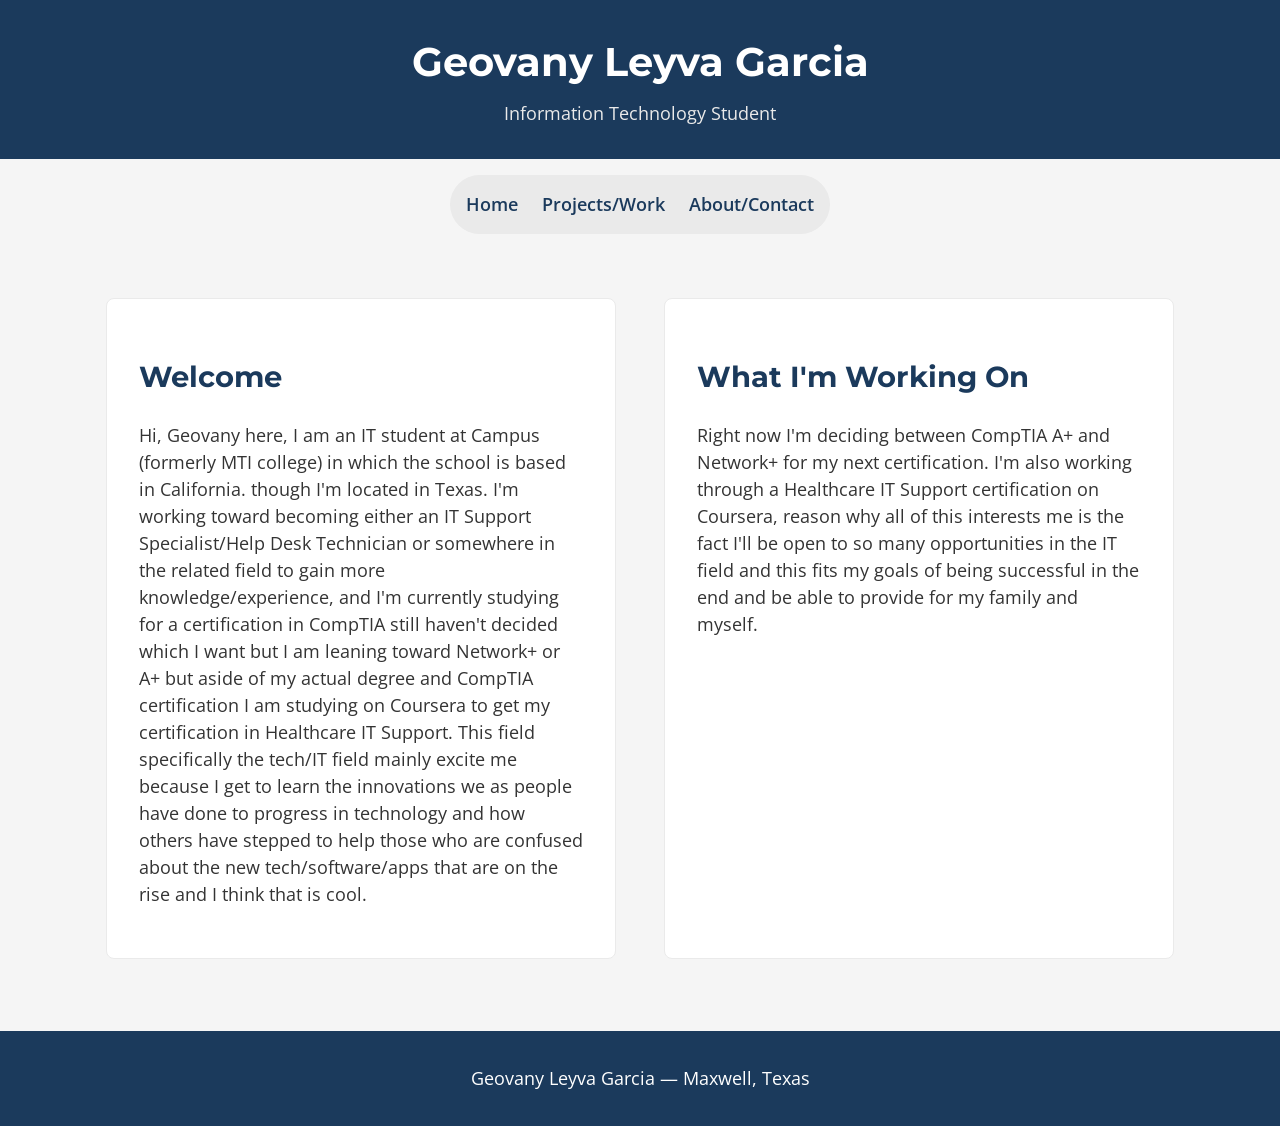
<file: index.html>
<!DOCTYPE html>
<html lang="en">

<head>
    <meta charset="UTF-8">
    <meta name="viewport" content="width=device-width, initial-scale=1.0">
    <title>Geovany Leyva Garcia | Home</title>
    <link rel="stylesheet" href="assets/css/style.css">
</head>

<body>

    <header>
        <h1>Geovany Leyva Garcia</h1>
        <p class="tagline">Information Technology Student</p>
    </header>

    <nav>
        <a href="index.html">Home</a>
        <a href="projects.html">Projects/Work</a>
        <a href="about.html">About/Contact</a>
    </nav>

    <main>
        <div class="content-columns">
        <section id="welcome">
            <h2>Welcome</h2>
            <p>Hi, Geovany here, I am an IT student at Campus (formerly MTI college) in which the school is based in California. though I'm located in Texas. I'm working toward becoming either an IT Support Specialist/Help Desk Technician or somewhere in the related field to gain more knowledge/experience, and I'm currently studying for a certification in CompTIA still haven't decided which I want but I am leaning toward Network+ or A+ but aside of my actual degree and CompTIA certification I am studying on Coursera to get my certification in Healthcare IT Support. This field specifically the tech/IT field mainly excite me because I get to learn the innovations we as people have done to progress in technology and how others have stepped to help those who are confused about the new tech/software/apps that are on the rise and I think that is cool.</p>
        </section>

        <section id="working-on">
            <h2>What I'm Working On</h2>
            <p>Right now I'm deciding between CompTIA A+ and Network+ for my next certification. I'm also working through a Healthcare IT Support certification on Coursera, reason why all of this interests me is the fact I'll be open to so many opportunities in the IT field and this fits my goals of being successful in the end and be able to provide for my family and myself.</p>
        </section>
        </div>
    </main>


    <footer>
        <p>Geovany Leyva Garcia &mdash; Maxwell, Texas</p>
    </footer>

</body>

</html>
</file>
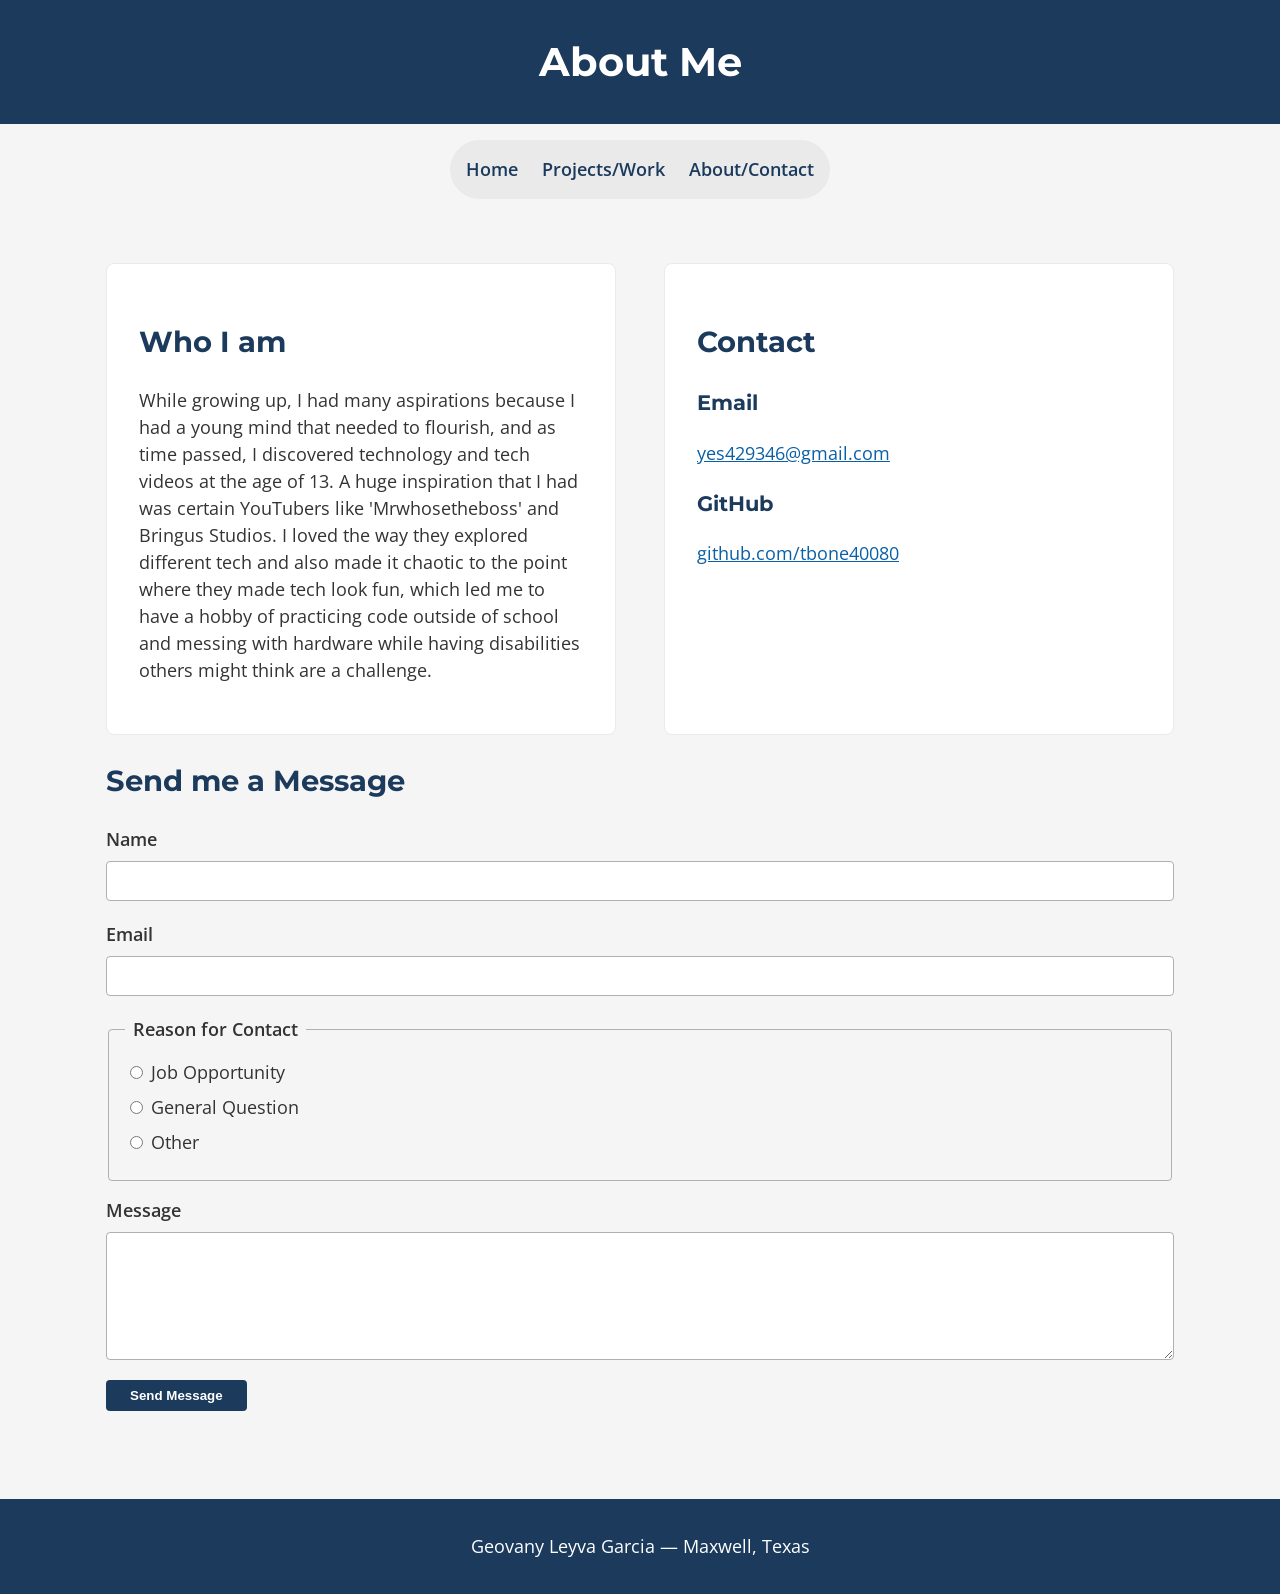
<file: about.html>
<!DOCTYPE html>
<html lang="en">

<head>
    <meta charset="UTF-8">
    <meta name="viewport" content="width=device-width, initial-scale=1.0">
    <title>Geovany Leyva Garcia | About &amp; Contact</title>
    <link rel="stylesheet" href="assets/css/style.css">
</head>

<body>

    <header>
        <h1>About Me</h1>
    </header>

    <nav>
        <a href="index.html">Home</a>
        <a href="projects.html">Projects/Work</a>
        <a href="about.html">About/Contact</a>
    </nav>

    <main>
        <div class="content-columns">
        <section id="who-i-am">
            <h2>Who I am</h2>
            <p>While growing up, I had many aspirations because I had a young mind that needed to flourish, and as time passed, I discovered technology and tech videos at the age of 13. A huge inspiration that I had was certain YouTubers like 'Mrwhosetheboss' and Bringus Studios. I loved the way they explored different tech and also made it chaotic to the point where they made tech look fun, which led me to have a hobby of practicing code outside of school and messing with hardware while having disabilities others might think are a challenge.</p>
        </section>

        <section id="contact">
            <h2>Contact</h2>
            <h3>Email</h3>
            <p><a href="mailto:yes429346@gmail.com">yes429346@gmail.com</a></p>

            <h3>GitHub</h3>
            <p><a href="http://github.com/tbone40080">github.com/tbone40080</a></p>
        </section>
        </div>

        <section id="contact-form-section">
            <h2>Send me a Message</h2>

            <form id="contact-form" novalidate>

                <div class="form-group">
                    <label for="name">Name</label>
                    <input type="text" id="name" name="name" required>
                    <span class="error-message" id="name-error"></span>
                </div>

                <div class="form-group">
                    <label for="email-input">Email</label>
                    <input type="email" id="email-input" name="email" required>
                    <span class="error-message" id="email-error"></span>
                </div>

                <fieldset>
                    <legend>Reason for Contact</legend>

                    <label class="radio-label">
                        <input type="radio" name="reason" value="job" required>
                        Job Opportunity
                    </label>

                    <label class="radio-label">
                        <input type="radio" name="reason" value="question">
                        General Question
                    </label>

                    <label class="radio-label">
                        <input type="radio" name="reason" value="other">
                        Other
                    </label>

                    <span class="error-message" id="reason-error"></span>
                </fieldset>

                <div class="form-group">
                    <label for="message">Message</label>
                    <textarea id="message" name="message" rows="5" required></textarea>
                    <span class="error-message" id="message-error"></span>
                </div>

                <button type="submit">Send Message</button>

                <div id="form-status"></div>
            
            </form>
        </section>
    </main>

    <footer>
        <p>Geovany Leyva Garcia &mdash; Maxwell, Texas</p>
    </footer>

    <script src="assets/scripts/contact-form.js"></script>
    
</body>

</html>
</file>
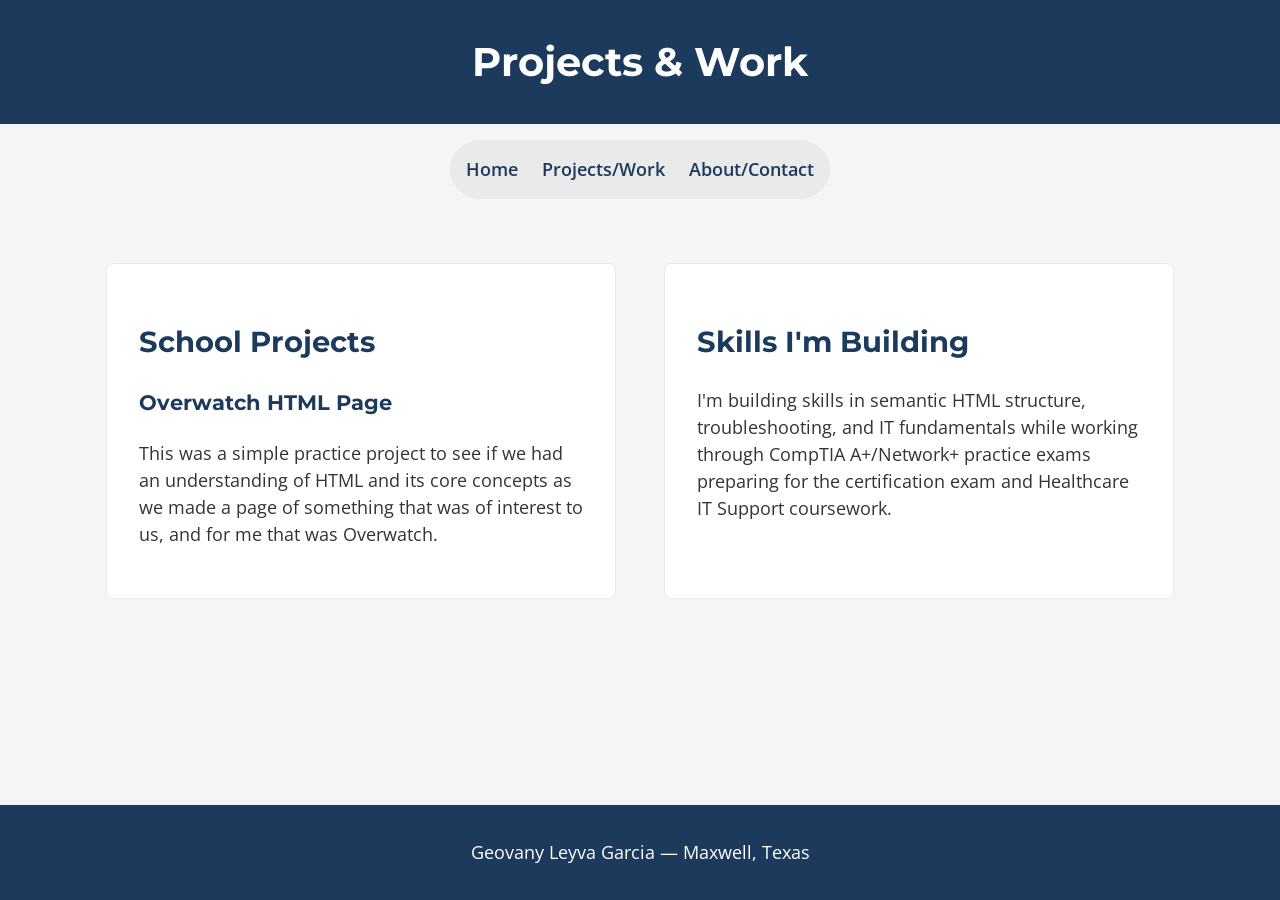
<file: projects.html>
<!DOCTYPE html>
<html lang="en">

<head>
    <meta charset="UTF-8">
    <meta name="viewport" content="width=device-width, initial-scale=1.0">
    <title>Geovany Leyva Garcia | Projects &amp; Work</title>
    <link rel="stylesheet" href="assets/css/style.css">
</head>

<body>

    <header>
        <h1>Projects &amp; Work</h1>
    </header>

    <nav>
        <a href="index.html">Home</a>
        <a href="projects.html">Projects/Work</a>
        <a href="about.html">About/Contact</a>
    </nav>

    <main>
        <div class="content-columns">
        <section id="school-projects">
            <h2>School Projects</h2>
            <h3>Overwatch HTML Page</h3>
            <p>This was a simple practice project to see if we had an understanding of HTML and its core concepts as we made a page of something that was of interest to us, and for me that was Overwatch.</p>
        </section>

        <section id="skills">
            <h2>Skills I'm Building</h2>
            <p>I'm building skills in semantic HTML structure, troubleshooting, and IT fundamentals while working through CompTIA A+/Network+ practice exams preparing for the certification exam and Healthcare IT Support coursework.</p>
        </section>
        </div>
    </main>

    <footer>
        <p>Geovany Leyva Garcia &mdash; Maxwell, Texas</p>
    </footer>

</body>

</html>
</file>
<file: assets/css/style.css>
@import url('https://fonts.googleapis.com/css2?family=Montserrat:wght@600;700&family=Open+Sans:wght@400;600&display=swap');

* {
    box-sizing: border-box;
}

html {
    height: 100%;
}

body {
    margin: 0;
    min-height: 100%;
    display: flex;
    flex-direction: column;
    background-color: #F5F5F5;
    color: #333333;
    font-family: 'Open Sans', sans-serif;
    line-height: 1.5;
}

h1, h2, h3 {
    font-family: 'Montserrat', sans-serif;
    color: #1B3A5C;
}

a {
    color: #0B5FA5;
    word-break: break-word;
}

header {
    background-color: #1B3A5C;
    color: #FFFFFF;
    padding: 32px 16px;
    text-align: center;
}

header h1 {
    color: #FFFFFF;
    margin: 0;
}

.tagline {
    margin: 8px 0 0;
    color:#EAEAEA;
}

nav {
    background-color: #EAEAEA;
    display: flex;
    flex-wrap: wrap;
    justify-content: center;
    gap: 16px;
    padding: 16px;
    margin: 16px auto;
    max-width: fit-content;
    border-radius: 24px;
}

nav a {
    color: #1B3A5C;
    text-decoration: none;
    font-weight: 600;
}

main {
    flex: 1;
    padding: 24px 16px;
    max-width: 960px;
    margin: 0 auto;
}

.content-columns {
    display: flex;
    flex-direction: column;
    gap: 24px;
}

.content-columns section {
    background-color: #FFFFFF;
    border: 1px solid #EAEAEA;
    border-radius: 8px;
    padding: 24px;
}

footer {
    background-color: #1B3A5C;
    color: #FFFFFF;
    text-align: center;
    padding: 16px;
    margin-top: 24px;
}


@media (min-width: 768px) {
    nav {
        border-radius: 999px;
        gap: 24px;
    }

    .content-columns {
        flex-direction: row;
    }

    .content-columns section {
        flex:1;
    }
}


@media (min-width: 1200px) {
    body {
        font-size: 18px;
    }

    main {
        max-width: 1100px;
        padding: 48px 16px;
    }

    h1 {
        font-size: 2.5rem;
    }

    h2 {
        font-size: 1.8rem;
    }

    .content-columns {
        gap: 48px;
    }

    .content-columns section {
        padding: 32px;
    }
}

/* contact form (milestone 3 related) */
.form-group {
    margin-bottom: 16px;
    display: flex;
    flex-direction: column;
}

label {
    font-weight: 600;
    margin-bottom: 8px;
}

input[type="text"],
input[type="email"],
textarea {
    padding: 8px;
    border: 1px solid #B0B0B0;
    border-radius: 4px;
    font-family: 'Open Sans', sans-serif;
    font-size: 1rem;
}

fieldset {
    border: 1px solid #B0B0B0;
    border-radius: 4px;
    padding: 16px;
    margin-bottom: 16px;
}

legend {
    font-weight: 600;
    padding: 0 8px;
}

.radio-label {
    display: block;
    font-weight: 400;
    margin-bottom: 8px;
}

.error-message {
    color: #B00020;
    font-size: 0.9rem;
    margin-top: 4px;
    display:block;
}

button[type="submit"] {
    background-color: #1B3A5C;
    color: #FFFFFF;
    border: none;
    padding: 8px 24px;
    border-radius: 4px;
    font-weight: 600;
    cursor: pointer;
}

#form-status {
    margin-top: 16px;
    font-weight: 600;
}
</file>
